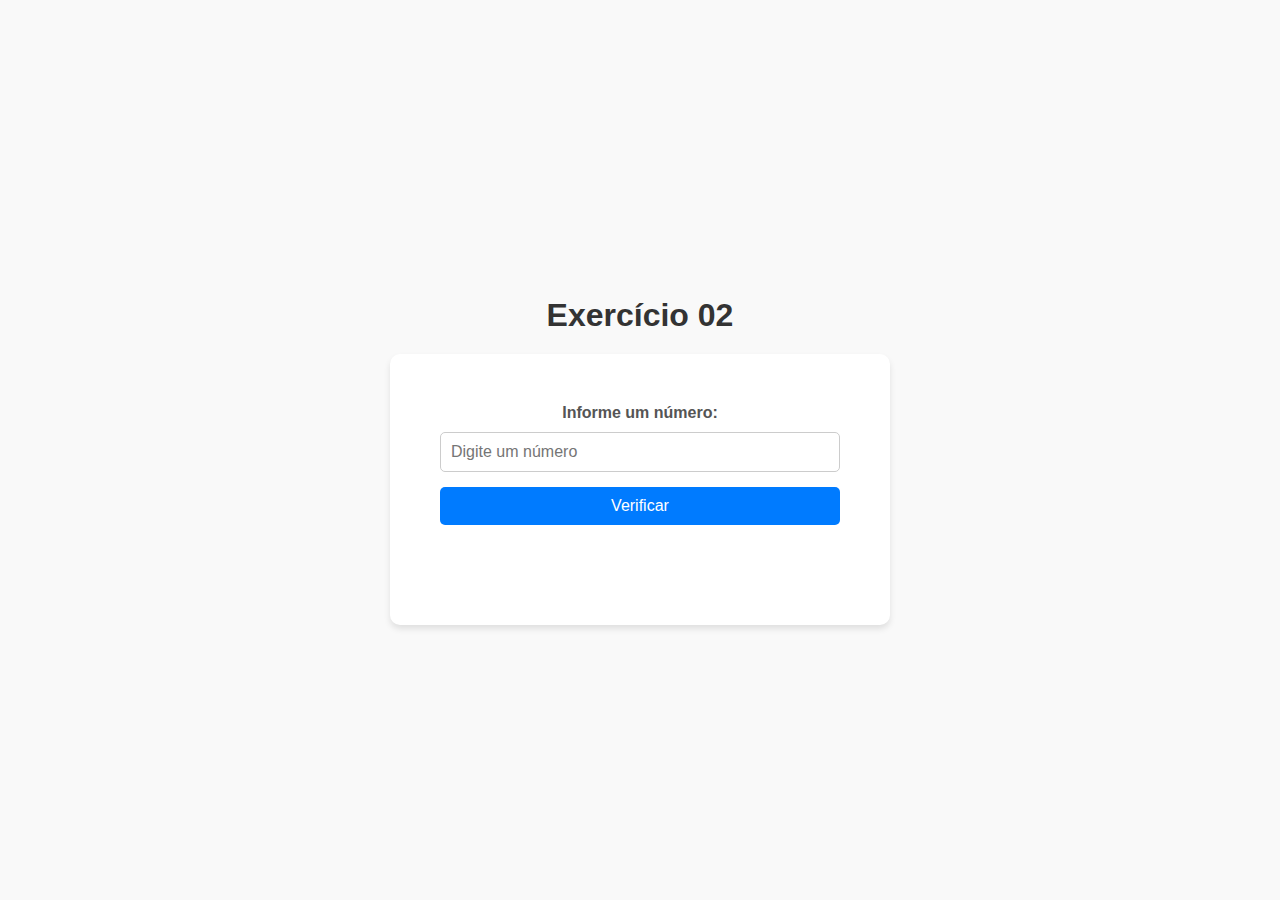
<file: exercício 02/index.html>
<!DOCTYPE html>
<html lang="en">
  <head>
    <meta charset="UTF-8" />
    <meta name="viewport" content="width=device-width, initial-scale=1.0" />
    <title>Exercício 02</title>
    <link rel="stylesheet" href="style.css" />
  </head>
  <body>
    <h1>Exercício 02</h1>
    <div>
      <label for="fibonacciInput">Informe um número:</label>
      <input type="number" id="fibonacciInput" placeholder="Digite um número" />
      <button id="checkFibonacci">Verificar</button>
      <p id="fibonacciMessage"></p>
    </div>
    <script src="fibonacci.js"></script>
  </body>
</html>
</file>
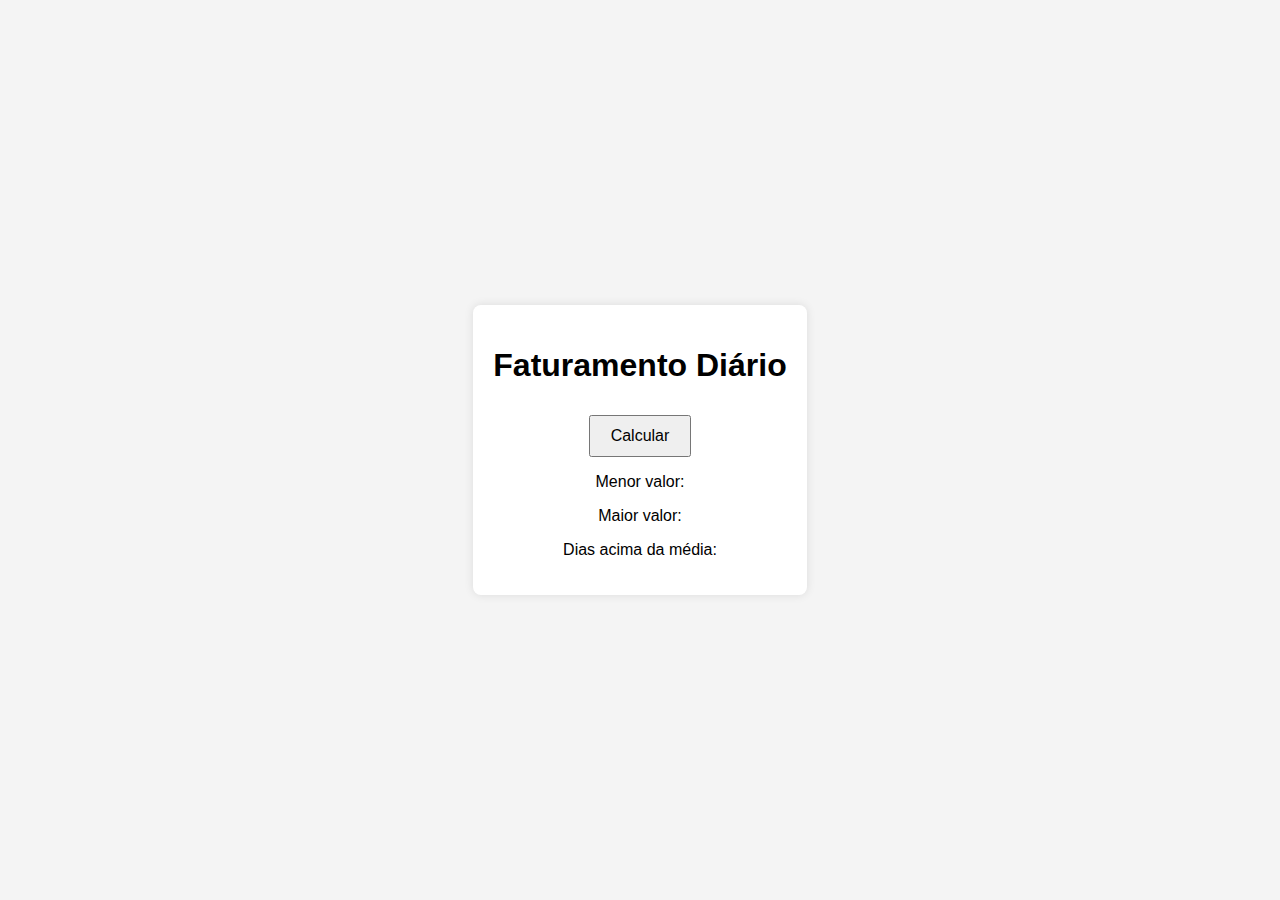
<file: exercício 03/index.html>
<!DOCTYPE html>
<html lang="en">
<head>
    <meta charset="UTF-8">
    <meta name="viewport" content="width=device-width, initial-scale=1.0">
    <title>Faturamento Diário</title>
    <link rel="stylesheet" href="styles.css">
</head>
<body>
    <div class="container">
        <h1>Faturamento Diário</h1>
        <button id="calcular">Calcular</button>
        <div id="resultados">
            <p>Menor valor: <span id="menor"></span></p>
            <p>Maior valor: <span id="maior"></span></p>
            <p>Dias acima da média: <span id="diasAcimaMedia"></span></p>
        </div>
    </div>
    <script src="script.js"></script>
</body>
</html>
</file>
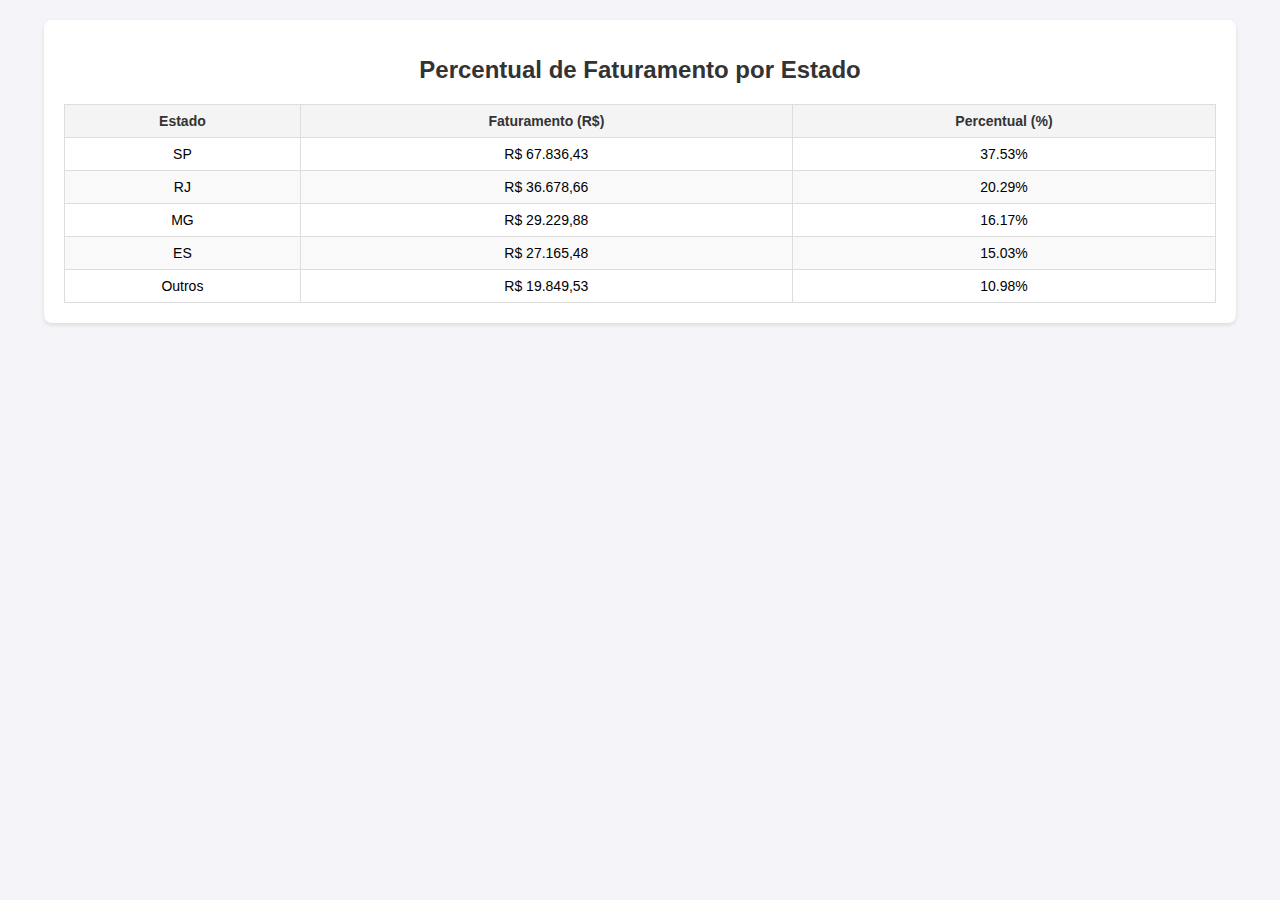
<file: exercício 04/index.html>
<!DOCTYPE html>
<html lang="en">
  <head>
    <meta charset="UTF-8" />
    <meta name="viewport" content="width=device-width, initial-scale=1.0" />
    <title>Faturamento Mensal</title>
    <link rel="stylesheet" href="styles.css" />
  </head>
  <body>
    <div class="container">
      <h1>Percentual de Faturamento por Estado</h1>
      <table>
        <thead>
          <tr>
            <th>Estado</th>
            <th>Faturamento (R$)</th>
            <th>Percentual (%)</th>
          </tr>
        </thead>
        <tbody id="results">
          <!-- Results will be populated here -->
        </tbody>
      </table>
    </div>
    <script src="script.js"></script>
  </body>
</html>
</file>
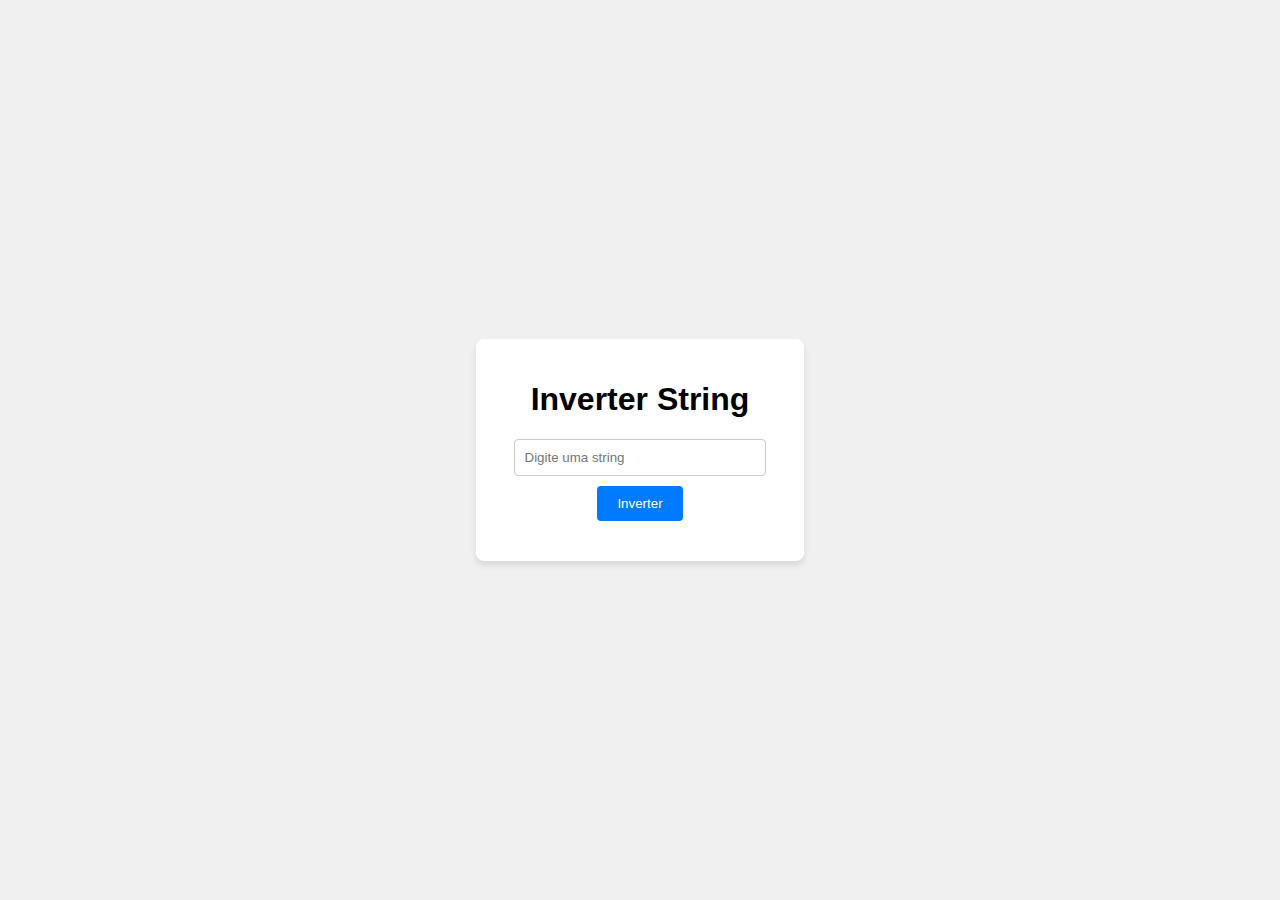
<file: exercício 05/index.html>
<!DOCTYPE html>
<html lang="en">
  <head>
    <meta charset="UTF-8" />
    <meta name="viewport" content="width=device-width, initial-scale=1.0" />
    <title>Inverter String</title>
    <link rel="stylesheet" href="style.css" />
  </head>
  <body>
    <div class="container">
      <h1>Inverter String</h1>
      <input type="text" id="inputString" placeholder="Digite uma string" />
      <button id="invertButton">Inverter</button>
      <p id="result"></p>
    </div>
    <script src="script.js"></script>
  </body>
</html>
</file>
<file: exercício 02/style.css>
body {
    font-family: Arial, sans-serif;
    margin: 0;
    padding: 0;
    display: flex;
    flex-direction: column;
    align-items: center;
    justify-content: center;
    min-height: 100vh;
    background-color: #f9f9f9;
    text-align: center;
}

h1 {
    font-size: 2rem;
    margin-bottom: 20px;
    color: #333;
}

button {
    width: 100%;
    padding: 10px;
    font-size: 1rem;
    background-color: #007BFF;
    color: white;
    border: none;
    border-radius: 5px;
    cursor: pointer;
    transition: background-color 0.3s;
}

button:hover {
    background-color: #0056b3;
}

div {
    width: 90%;
    max-width: 400px;
    background: #fff;
    padding: 50px;
    border-radius: 10px;
    box-shadow: 0 4px 6px rgba(0, 0, 0, 0.1);
}

label {
    font-size: 1rem;
    font-weight: bold;
    color: #555;
    display: block;
    margin-bottom: 10px;
}

input[type="number"] {
    width: 100%;
    padding: 10px;
    font-size: 1rem;
    border: 1px solid #ccc;
    border-radius: 5px;
    margin-bottom: 15px;
    outline: none;
    box-sizing: border-box;
}

input[type="number"]:focus {
    border-color: #007BFF;
}

p#fibonacciMessage {
    font-size: 1rem;
    margin-top: 50px;
    font-weight: bold;
}

/* Responsividade */
@media (max-width: 600px) {
    h1 {
        font-size: 1.5rem;
    }

    div {
        padding: 15px;
    }

    button {
        font-size: 0.9rem;
    }

    input[type="number"] {
        font-size: 0.9rem;
    }

    p#fibonacciMessage {
        font-size: 0.9rem;
    }
}
</file>
<file: exercício 03/styles.css>
body {
    font-family: Arial, sans-serif;
    margin: 0;
    padding: 0;
    display: flex;
    justify-content: center;
    align-items: center;
    height: 100vh;
    background-color: #f4f4f4;
}

.container {
    text-align: center;
    background: white;
    padding: 20px;
    border-radius: 8px;
    box-shadow: 0 0 10px rgba(0, 0, 0, 0.1);
}

button {
    margin-top: 10px;
    padding: 10px 20px;
    font-size: 16px;
    cursor: pointer;
}
</file>
<file: exercício 04/styles.css>
body {
  font-family: Arial, sans-serif;
  margin: 0;
  padding: 0;
  background-color: #f4f4f9;
}

.container {
  max-width: 90%;
  margin: 20px auto;
  padding: 20px;
  background: #fff;
  border-radius: 8px;
  box-shadow: 0 2px 4px rgba(0, 0, 0, 0.1);
}

h1 {
  text-align: center;
  color: #333;
  font-size: 24px;
}

table {
  width: 100%;
  border-collapse: collapse;
  margin-top: 20px;
  overflow-x: auto;
}

table th,
table td {
  border: 1px solid #ddd;
  padding: 8px;
  text-align: center;
  font-size: 14px;
}

table th {
  background-color: #f4f4f4;
  color: #333;
}

table tr:nth-child(even) {
  background-color: #f9f9f9;
}

/* Responsive Design */
@media (max-width: 768px) {
  h1 {
    font-size: 20px;
  }

  table th,
  table td {
    font-size: 12px;
    padding: 6px;
  }
}

@media (max-width: 480px) {
  h1 {
    font-size: 18px;
  }

  table th,
  table td {
    font-size: 10px;
    padding: 4px;
  }
}
</file>
<file: exercício 05/style.css>
body {
  font-family: Arial, sans-serif;
  display: flex;
  justify-content: center;
  align-items: center;
  height: 100vh;
  margin: 0;
  background-color: #f0f0f0;
}

.container {
  text-align: center;
  background: #fff;
  padding: 20px;
  border-radius: 8px;
  box-shadow: 0 4px 6px rgba(0, 0, 0, 0.1);
}

input {
  padding: 10px;
  width: 80%;
  margin-bottom: 10px;
  border: 1px solid #ccc;
  border-radius: 4px;
}

button {
  padding: 10px 20px;
  background-color: #007bff;
  color: white;
  border: none;
  border-radius: 4px;
  cursor: pointer;
}

button:hover {
  background-color: #0056b3;
}

p {
  margin-top: 20px;
  font-size: 18px;
  color: #333;
}
</file>
